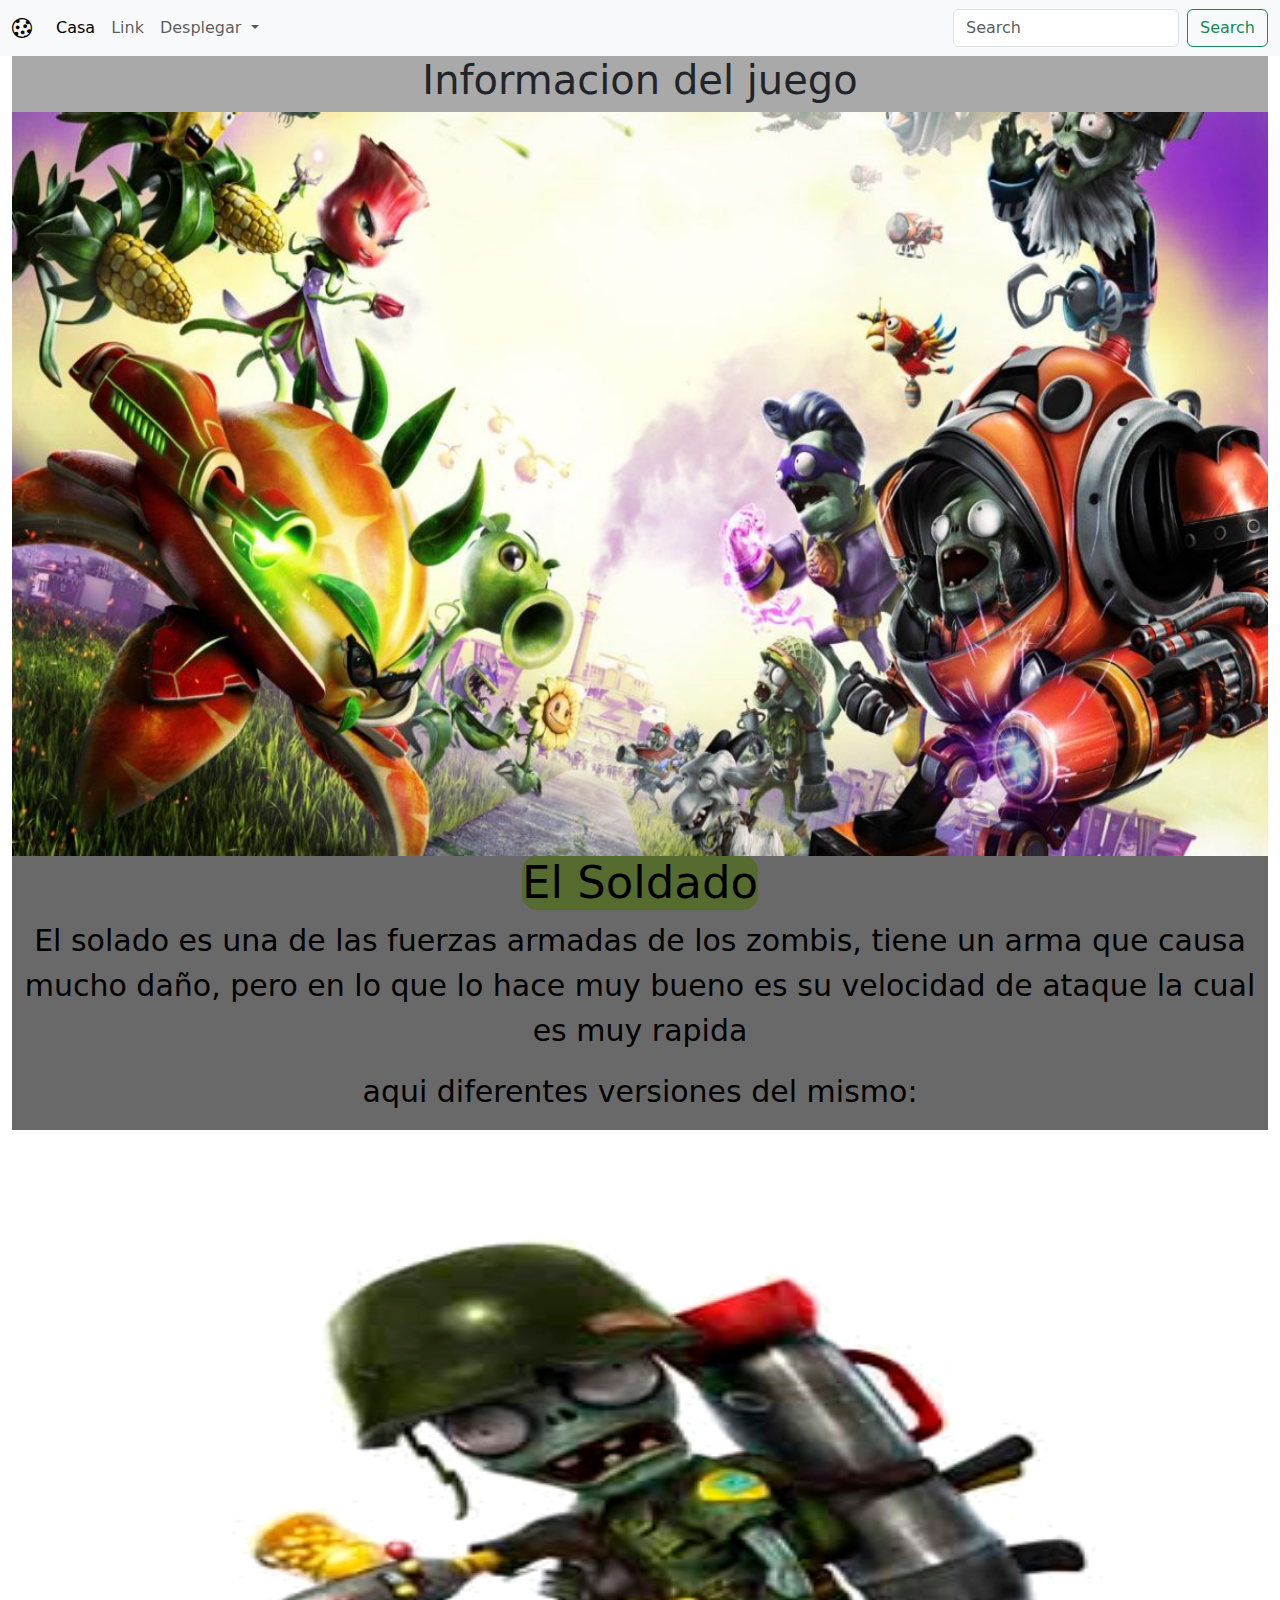
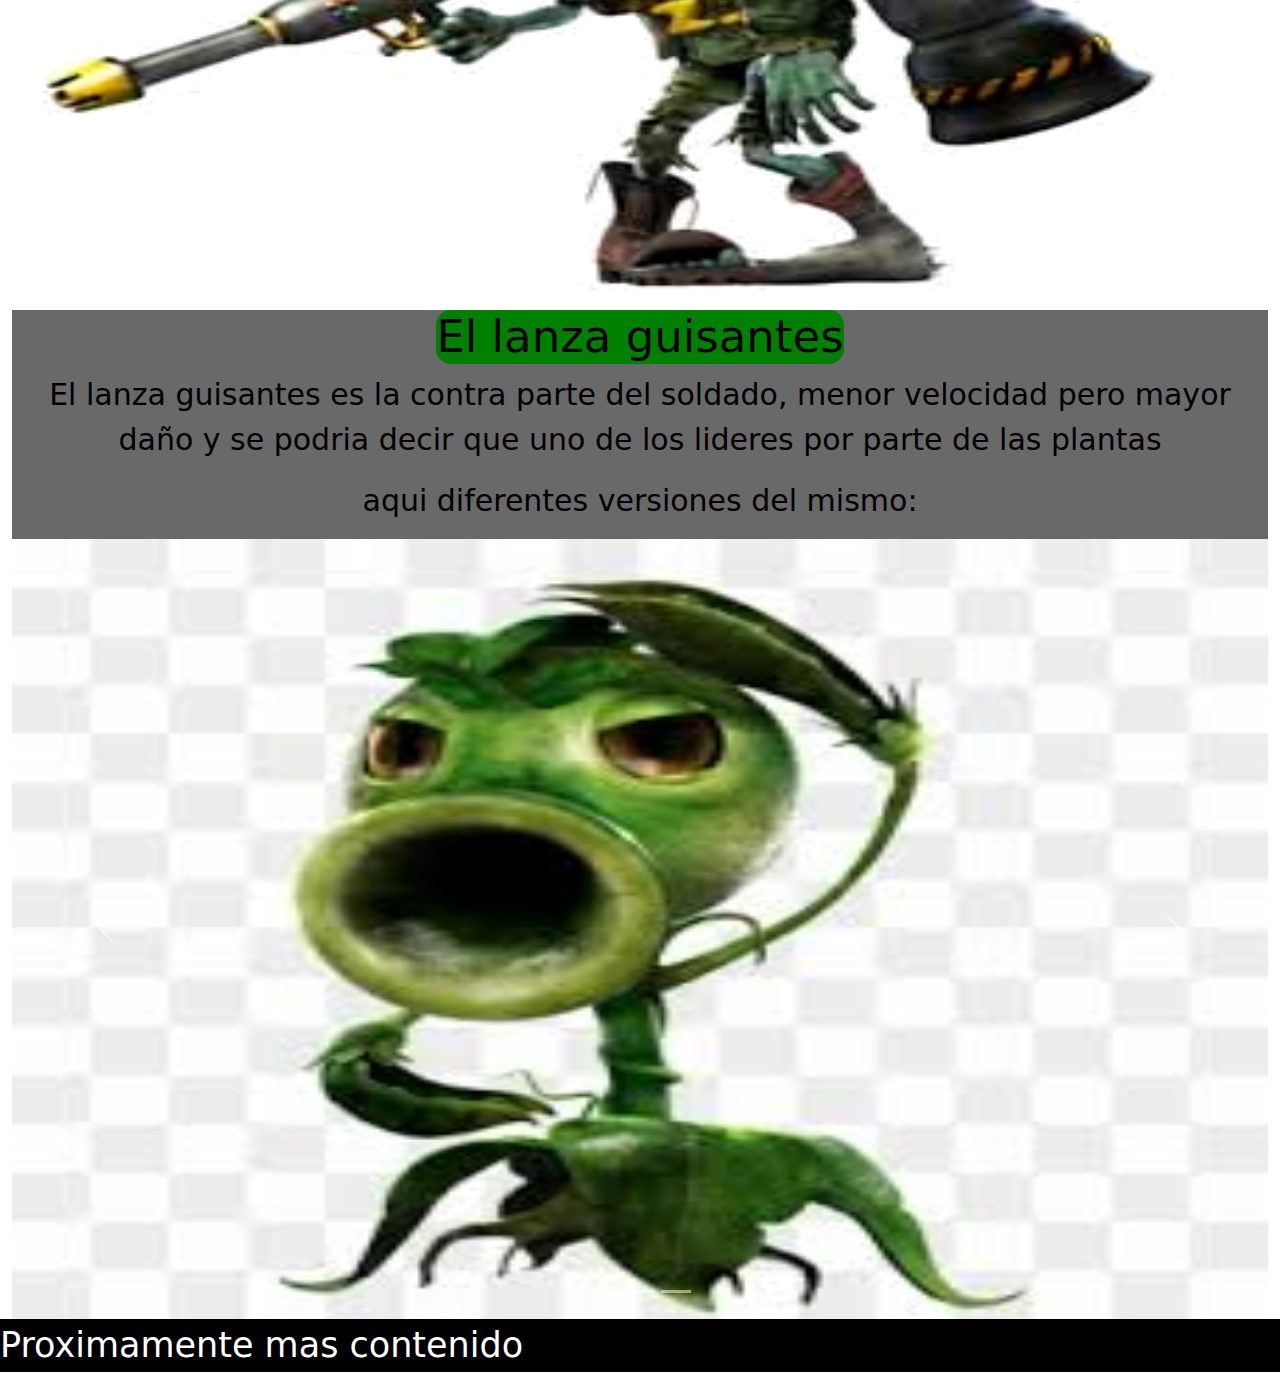
<file: trabajo pre-entrega 1/index.html>
<!DOCTYPE html>
<html lang="en">
<head>
    <meta charset="UTF-8">
    <meta name="viewport" content="width=device-width, initial-scale=1.0">
    <link href="https://cdn.jsdelivr.net/npm/bootstrap@5.3.3/dist/css/bootstrap.min.css" rel="stylesheet" integrity="sha384-QWTKZyjpPEjISv5WaRU9OFeRpok6YctnYmDr5pNlyT2bRjXh0JMhjY6hW+ALEwIH" crossorigin="anonymous">
    <link rel="stylesheet" href="https://cdn.jsdelivr.net/npm/bootstrap-icons@1.11.3/font/bootstrap-icons.min.css">
    <link rel="stylesheet" href="css/style.css">
    <title>Pagina 1</title>
</head>

<body>
    
    <header>
        <nav class="navbar navbar-expand-lg bg-body-tertiary">
            <div class="container-fluid">
              <a class="navbar-brand" href="#"><i class="bi bi-cookie"></i></a>
              <button class="navbar-toggler" type="button" data-bs-toggle="collapse" data-bs-target="#navbarSupportedContent" aria-controls="navbarSupportedContent" aria-expanded="false" aria-label="Toggle navigation">
                <span class="navbar-toggler-icon"></span>
              </button>
              <div class="collapse navbar-collapse" id="navbarSupportedContent">
                <ul class="navbar-nav me-auto mb-2 mb-lg-0">
                  <li class="nav-item">
                    <a class="nav-link active" aria-current="page" href="#">Casa</a>
                  </li>
                  <li class="nav-item">
                    <a class="nav-link" href="#">Link</a>
                  </li>
                  <li class="nav-item dropdown">
                    <a class="nav-link dropdown-toggle" href="#" role="button" data-bs-toggle="dropdown" aria-expanded="false">
                      Desplegar
                    </a>
                    <ul class="dropdown-menu">
                      <li><a class="dropdown-item" href="#">Opciones</a></li>
                      <li><a class="dropdown-item" href="#">Otras opciones</a></li>
                      <li><hr class="dropdown-divider"></li>
                      <li><a class="dropdown-item" href="#">Saber mas</a></li>
                    </ul>
                  </li>
                  <li class="nav-item">
                    <a class="nav-link disabled" aria-disabled="true"></a>
                  </li>
                </ul>
                <form class="d-flex" role="search">
                  <input class="form-control me-2" type="search" placeholder="Search" aria-label="Search">
                  <button class="btn btn-outline-success" type="submit">Search</button>
                </form>
              </div>
            </div>
          </nav>
    </header>

    <main class="container-fluid">
       
        <section class="tiulo_imegen">
         
         <h1>Informacion del juego</h1>
        <img src="images/pvz portada.jpg" alt="">
        </section>

        <section class="soldado">
          <h2>El Soldado</h2>
          <p>El solado es una de las fuerzas armadas de los zombis, tiene un arma que causa mucho daño, pero en lo que lo hace muy bueno es su velocidad de ataque la cual es muy rapida</p>
          <p>aqui diferentes versiones del mismo:</p>
        </section>

        <section>
          <div id="carouselExample" class="carousel slide">
            <div class="carousel-inner">
              <div class="carousel-item active">
                <img src="images/soldado-1.webp" class="d-block w-100" alt="...">
              </div>
              <div class="carousel-item">
                <img src="images/soldado_2.jpg" class="d-block w-100" alt="...">
              </div>
              <div class="carousel-item">
                <img src="images/soldado_3.jpg" class="d-block w-100" alt="...">
              </div>
            </div>
            <button class="carousel-control-prev" type="button" data-bs-target="#carouselExample" data-bs-slide="prev">
              <span class="carousel-control-prev-icon" aria-hidden="true"></span>
              <span class="visually-hidden">Previous</span>
            </button>
            <button class="carousel-control-next" type="button" data-bs-target="#carouselExample" data-bs-slide="next">
              <span class="carousel-control-next-icon" aria-hidden="true"></span>
              <span class="visually-hidden">Next</span>
            </button>
          </div>
        </section>

        <section class="guisante">
          <h2>El lanza guisantes</h2>
          <p>El lanza guisantes es la contra parte del soldado, menor velocidad pero mayor daño y se podria decir que uno de los lideres por parte de las plantas</p>
          <p>aqui diferentes versiones del mismo:</p>
        </section>

        <section>
          <div id="carouselExampleCaptions" class="carousel slide">
            <div class="carousel-indicators">
              <button type="button" data-bs-target="#carouselExampleCaptions" data-bs-slide-to="0" class="active" aria-current="true" aria-label="Slide 1"></button>
              <button type="button" data-bs-target="#carouselExampleCaptions" data-bs-slide-to="1" aria-label="Slide 2"></button>
              <button type="button" data-bs-target="#carouselExampleCaptions" data-bs-slide-to="2" aria-label="Slide 3"></button>
            </div>
            <div class="carousel-inner">
              <div class="carousel-item active">
                <img src="images/lanza_guisantes_1.jpg" class="d-block w-100" alt="...">
                <div class="carousel-caption d-none d-md-block">
                </div>
              </div>
              <div class="carousel-item">
                <img src="images/lanza_guisantes_2.jpg" class="d-block w-100" alt="...">
                <div class="carousel-caption d-none d-md-block">
                </div>
              </div>
              <div class="carousel-item">
                <img src="images/lanza_guisantes_3.gif" class="d-block w-100" alt="...">
                <div class="carousel-caption d-none d-md-block">
                </div>
              </div>
            </div>
            <button class="carousel-control-prev" type="button" data-bs-target="#carouselExampleCaptions" data-bs-slide="prev">
              <span class="carousel-control-prev-icon" aria-hidden="true"></span>
              <span class="visually-hidden">Previous</span>
            </button>
            <button class="carousel-control-next" type="button" data-bs-target="#carouselExampleCaptions" data-bs-slide="next">
              <span class="carousel-control-next-icon" aria-hidden="true"></span>
              <span class="visually-hidden">Next</span>
            </button>
          </div>
        </section>

    </main>

    <footer>
       <p>Proximamente mas contenido</p>
    </footer>






    <script src="https://cdn.jsdelivr.net/npm/bootstrap@5.3.3/dist/js/bootstrap.bundle.min.js" integrity="sha384-YvpcrYf0tY3lHB60NNkmXc5s9fDVZLESaAA55NDzOxhy9GkcIdslK1eN7N6jIeHz" crossorigin="anonymous"></script>

</body>



</html>
</file>
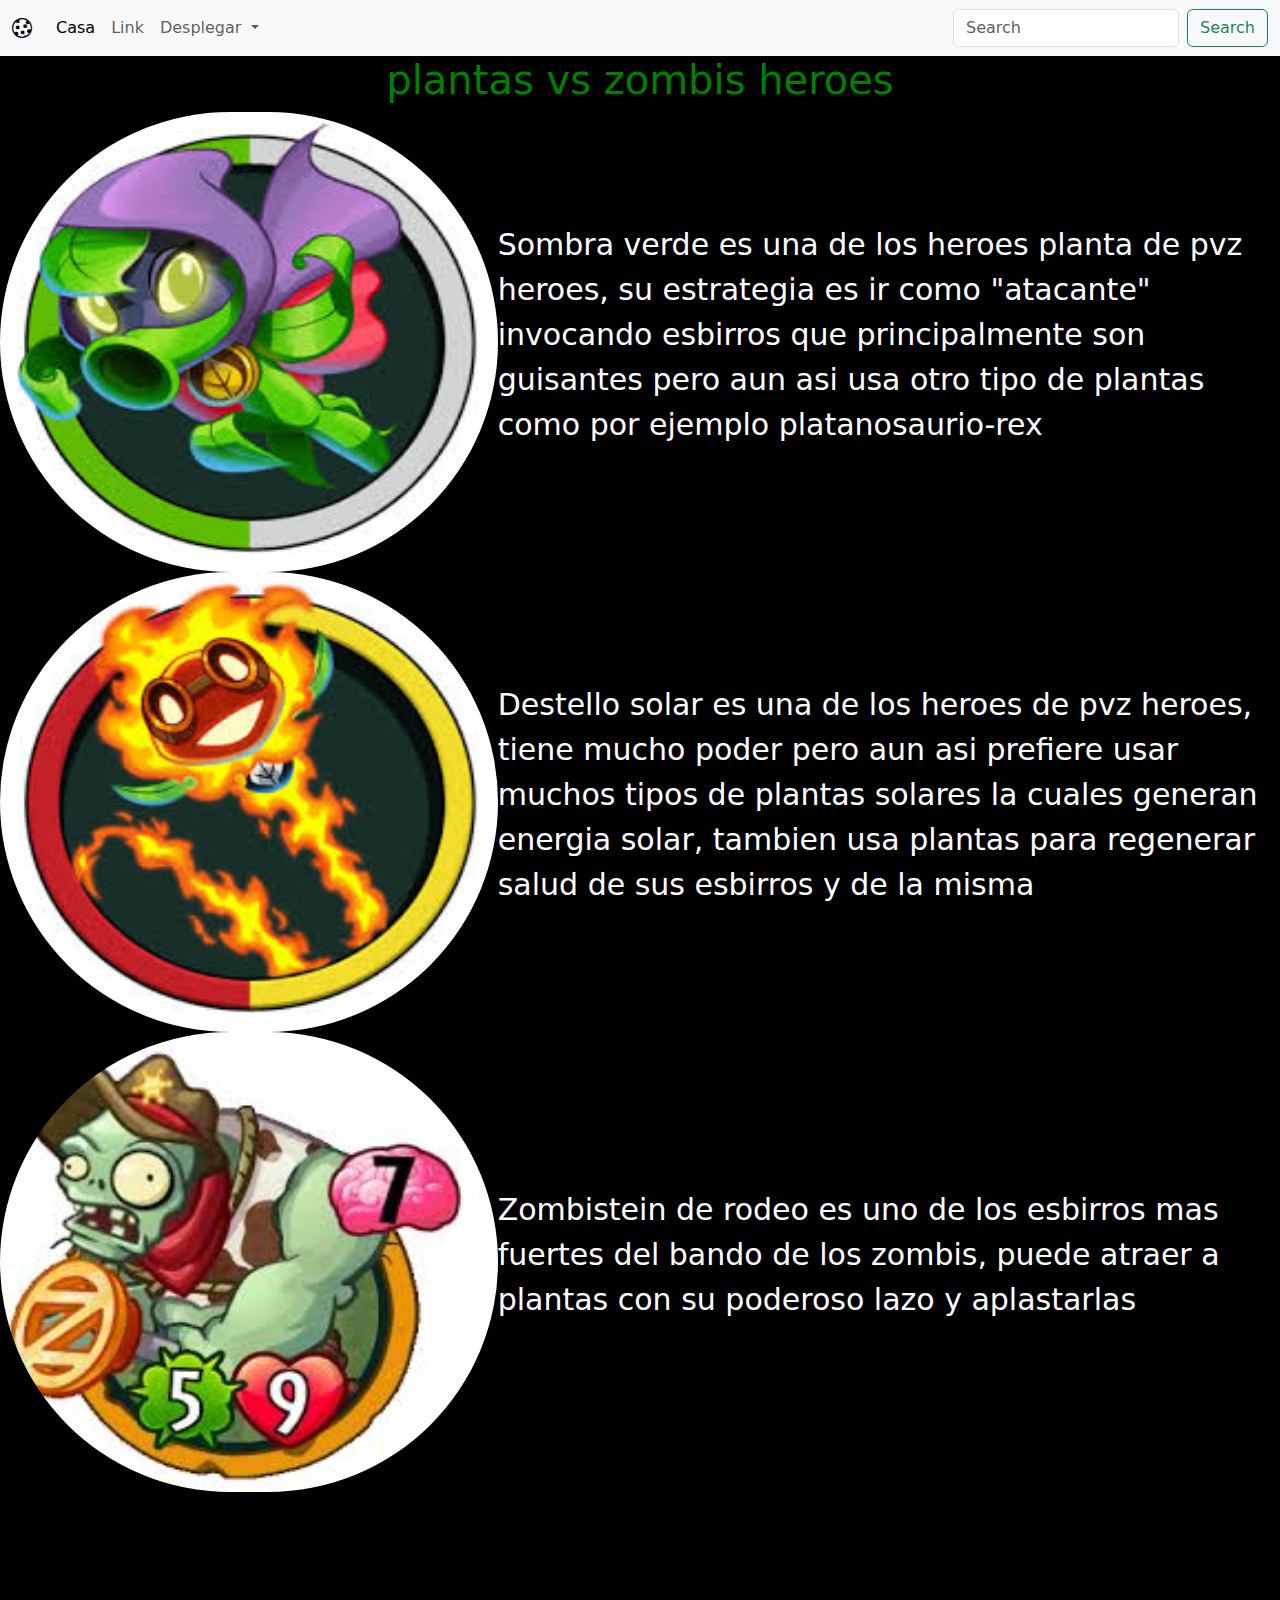
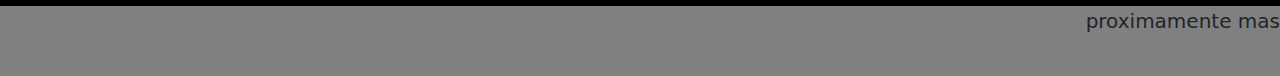
<file: trabajo pre-entrega 3/index.html>
<!DOCTYPE html>
<html lang="en">
<head>
    <meta charset="UTF-8">
    <meta name="viewport" content="width=device-width, initial-scale=1.0">
    <link href="https://cdn.jsdelivr.net/npm/bootstrap@5.3.3/dist/css/bootstrap.min.css" rel="stylesheet" integrity="sha384-QWTKZyjpPEjISv5WaRU9OFeRpok6YctnYmDr5pNlyT2bRjXh0JMhjY6hW+ALEwIH" crossorigin="anonymous">
    <link rel="stylesheet" href="https://cdn.jsdelivr.net/npm/bootstrap-icons@1.11.3/font/bootstrap-icons.min.css">
    <link rel="stylesheet" href="css/style.css">
    <title>Pagina 3</title>
</head>
<body>
    <header>
      <nav class="navbar navbar-expand-lg bg-body-tertiary">
        <div class="container-fluid">
          <a class="navbar-brand" href="#"><i class="bi bi-cookie"></i></a>
          <button class="navbar-toggler" type="button" data-bs-toggle="collapse" data-bs-target="#navbarSupportedContent" aria-controls="navbarSupportedContent" aria-expanded="false" aria-label="Toggle navigation">
            <span class="navbar-toggler-icon"></span>
          </button>
          <div class="collapse navbar-collapse" id="navbarSupportedContent">
            <ul class="navbar-nav me-auto mb-2 mb-lg-0">
              <li class="nav-item">
                <a class="nav-link active" aria-current="page" href="#">Casa</a>
              </li>
              <li class="nav-item">
                <a class="nav-link" href="#">Link</a>
              </li>
              <li class="nav-item dropdown">
                <a class="nav-link dropdown-toggle" href="#" role="button" data-bs-toggle="dropdown" aria-expanded="false">
                  Desplegar
                </a>
                <ul class="dropdown-menu">
                  <li><a class="dropdown-item" href="#">Opciones</a></li>
                  <li><a class="dropdown-item" href="#">Otras opciones</a></li>
                  <li><hr class="dropdown-divider"></li>
                  <li><a class="dropdown-item" href="#">Saber mas</a></li>
                </ul>
              </li>
              <li class="nav-item">
                <a class="nav-link disabled" aria-disabled="true"></a>
              </li>
            </ul>
            <form class="d-flex" role="search">
              <input class="form-control me-2" type="search" placeholder="Search" aria-label="Search">
              <button class="btn btn-outline-success" type="submit">Search</button>
            </form>
          </div>
        </div>
      </nav>
    </header>

    <main>
      <section class="titulo">
      <h1>plantas vs zombis heroes</h1>
      </section>
      
      <section class="lanzaguisantes_heroe">

      <img src="images/sombra_verde.jpg" alt="">

      <p>Sombra verde es una de los heroes planta de pvz heroes, su estrategia es ir como "atacante" invocando esbirros que principalmente son guisantes pero aun asi usa otro tipo de plantas como por ejemplo platanosaurio-rex </p>
    </section>

      <section class="destellosolar_heroe">
        
        <img src="images/destello_solar.jpg" alt="">

        <p>Destello solar es una de los heroes de pvz heroes, tiene mucho poder pero aun asi prefiere usar muchos tipos de plantas solares la cuales generan energia solar, tambien usa plantas para regenerar salud de sus esbirros y de la misma</p>
      </section>

      <section class="zombigigante">
        
        <img src="images/zombi_gigante.jpg" alt="">

        <p>Zombistein de rodeo es uno de los esbirros mas fuertes del bando de los zombis, puede atraer a plantas con su poderoso lazo y aplastarlas</p>
      </section>

    </main>

    <footer>
       <p>proximamente mas</p>
    </footer>

    <script src="https://cdn.jsdelivr.net/npm/bootstrap@5.3.3/dist/js/bootstrap.bundle.min.js" integrity="sha384-YvpcrYf0tY3lHB60NNkmXc5s9fDVZLESaAA55NDzOxhy9GkcIdslK1eN7N6jIeHz" crossorigin="anonymous"></script>
</body>
</html>
</file>
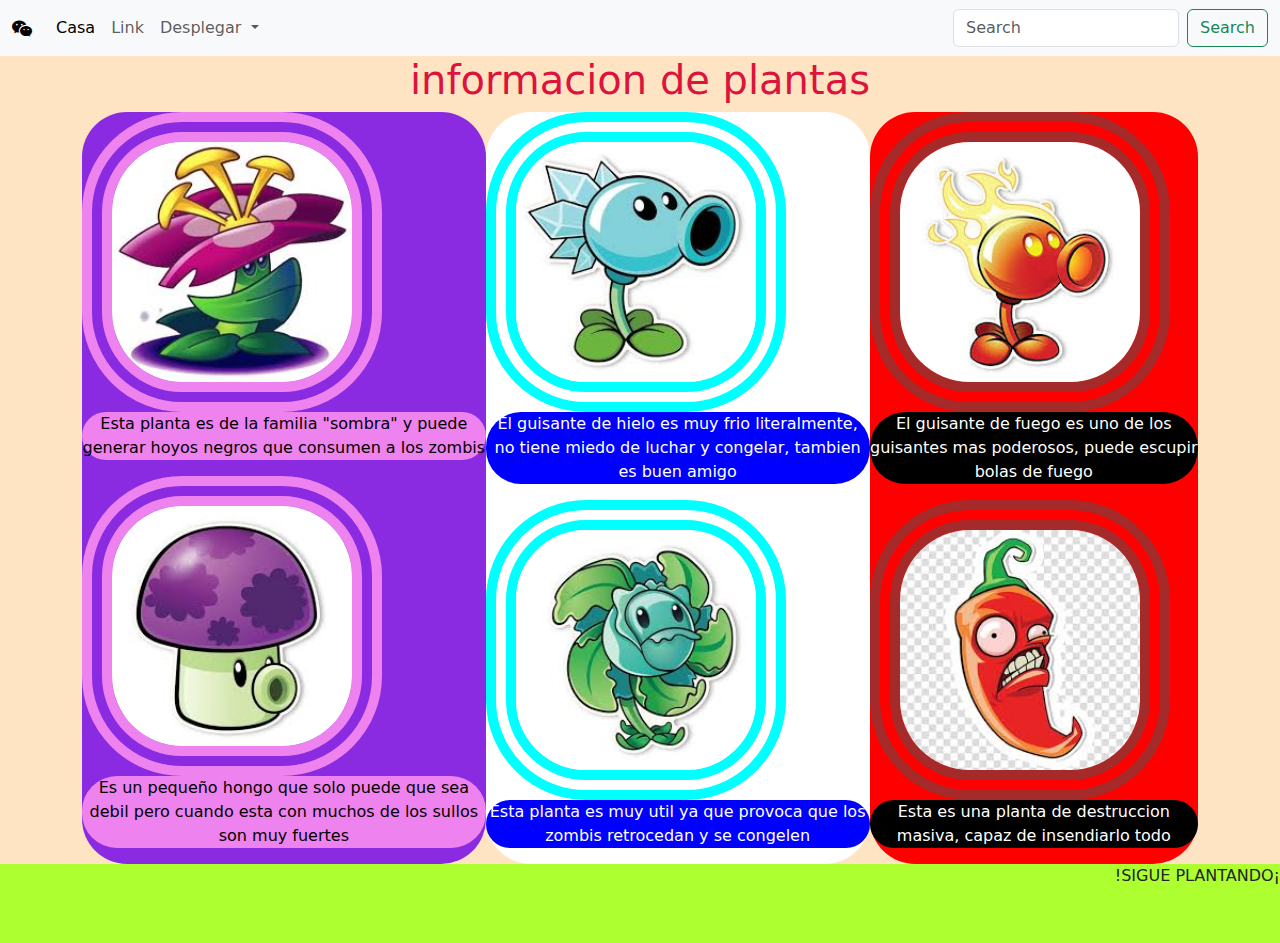
<file: trabajo pre-entrega 4/index.html>
<!DOCTYPE html>
<html lang="en">
<head>
    <meta charset="UTF-8">
    <meta name="viewport" content="width=device-width, initial-scale=1.0">
    <link href="https://cdn.jsdelivr.net/npm/bootstrap@5.3.3/dist/css/bootstrap.min.css" rel="stylesheet" integrity="sha384-QWTKZyjpPEjISv5WaRU9OFeRpok6YctnYmDr5pNlyT2bRjXh0JMhjY6hW+ALEwIH" crossorigin="anonymous">
    <link rel="stylesheet" href="https://cdn.jsdelivr.net/npm/bootstrap-icons@1.11.3/font/bootstrap-icons.min.css">
    <link rel="stylesheet" href="css/style.css">
    <title>Pagina 4</title>
</head>

<body>
    <header>
        <nav class="navbar navbar-expand-lg bg-body-tertiary">
            <div class="container-fluid">
              <a class="navbar-brand" href="#"><i class="bi bi-wechat"></i></a>
              <button class="navbar-toggler" type="button" data-bs-toggle="collapse" data-bs-target="#navbarSupportedContent" aria-controls="navbarSupportedContent" aria-expanded="false" aria-label="Toggle navigation">
                <span class="navbar-toggler-icon"></span>
              </button>
              <div class="collapse navbar-collapse" id="navbarSupportedContent">
                <ul class="navbar-nav me-auto mb-2 mb-lg-0">
                  <li class="nav-item">
                    <a class="nav-link active" aria-current="page" href="#">Casa</a>
                  </li>
                  <li class="nav-item">
                    <a class="nav-link" href="#">Link</a>
                  </li>
                  <li class="nav-item dropdown">
                    <a class="nav-link dropdown-toggle" href="#" role="button" data-bs-toggle="dropdown" aria-expanded="false">
                      Desplegar
                    </a>
                    <ul class="dropdown-menu">
                      <li><a class="dropdown-item" href="#">Opciones</a></li>
                      <li><a class="dropdown-item" href="#">Otras opciones</a></li>
                      <li><hr class="dropdown-divider"></li>
                      <li><a class="dropdown-item" href="#">Saber mas</a></li>
                    </ul>
                  </li>
                  <li class="nav-item">
                    <a class="nav-link disabled" aria-disabled="true"></a>
                  </li>
                </ul>
                <form class="d-flex" role="search">
                  <input class="form-control me-2" type="search" placeholder="Search" aria-label="Search">
                  <button class="btn btn-outline-success" type="submit">Search</button>
                </form>
              </div>
            </div>
          </nav>
    </header>

    <main>

        <section class="titulo">
 
        <h1>informacion de plantas</h1>
    
        </section>

    <section class="container">

        <section class="venenoso">
            <img src="images/coveirosa.jpg" alt="">
            <p>Esta planta es de la familia "sombra" y puede generar hoyos negros que consumen a los zombis</p>

            <img src="images/hongo_pequeño.jpg" alt="">
            <p>Es un pequeño hongo que solo puede que sea debil pero cuando esta con muchos de los sullos son muy fuertes </p>
        </section>

        <section class="hielo">
          <img src="images/guisante_congelado.jpg" alt="">
          <p>El guisante de hielo es muy frio literalmente, no tiene miedo de luchar y congelar, tambien es buen amigo</p>

          <img src="images/uracol.jpg" alt="">
          <p>Esta planta es muy util ya que provoca que los zombis retrocedan y se congelen </p>
      </section>

      <section class="fuego">
        <img src="images/guisante_de_fuego.jpg" alt="">
        <p>El guisante de fuego es uno de los guisantes mas poderosos, puede escupir bolas de fuego </p>

        <img src="images/jalapeño.jpg" alt="">
        <p>Esta es una planta de destruccion masiva, capaz de insendiarlo todo </p>
    </section>

    </section>

    </main>

    <footer>
         !SIGUE PLANTANDO¡
    </footer>

    <script src="https://cdn.jsdelivr.net/npm/bootstrap@5.3.3/dist/js/bootstrap.bundle.min.js" integrity="sha384-YvpcrYf0tY3lHB60NNkmXc5s9fDVZLESaAA55NDzOxhy9GkcIdslK1eN7N6jIeHz" crossorigin="anonymous"></script>
    
</body>
</html>
</file>
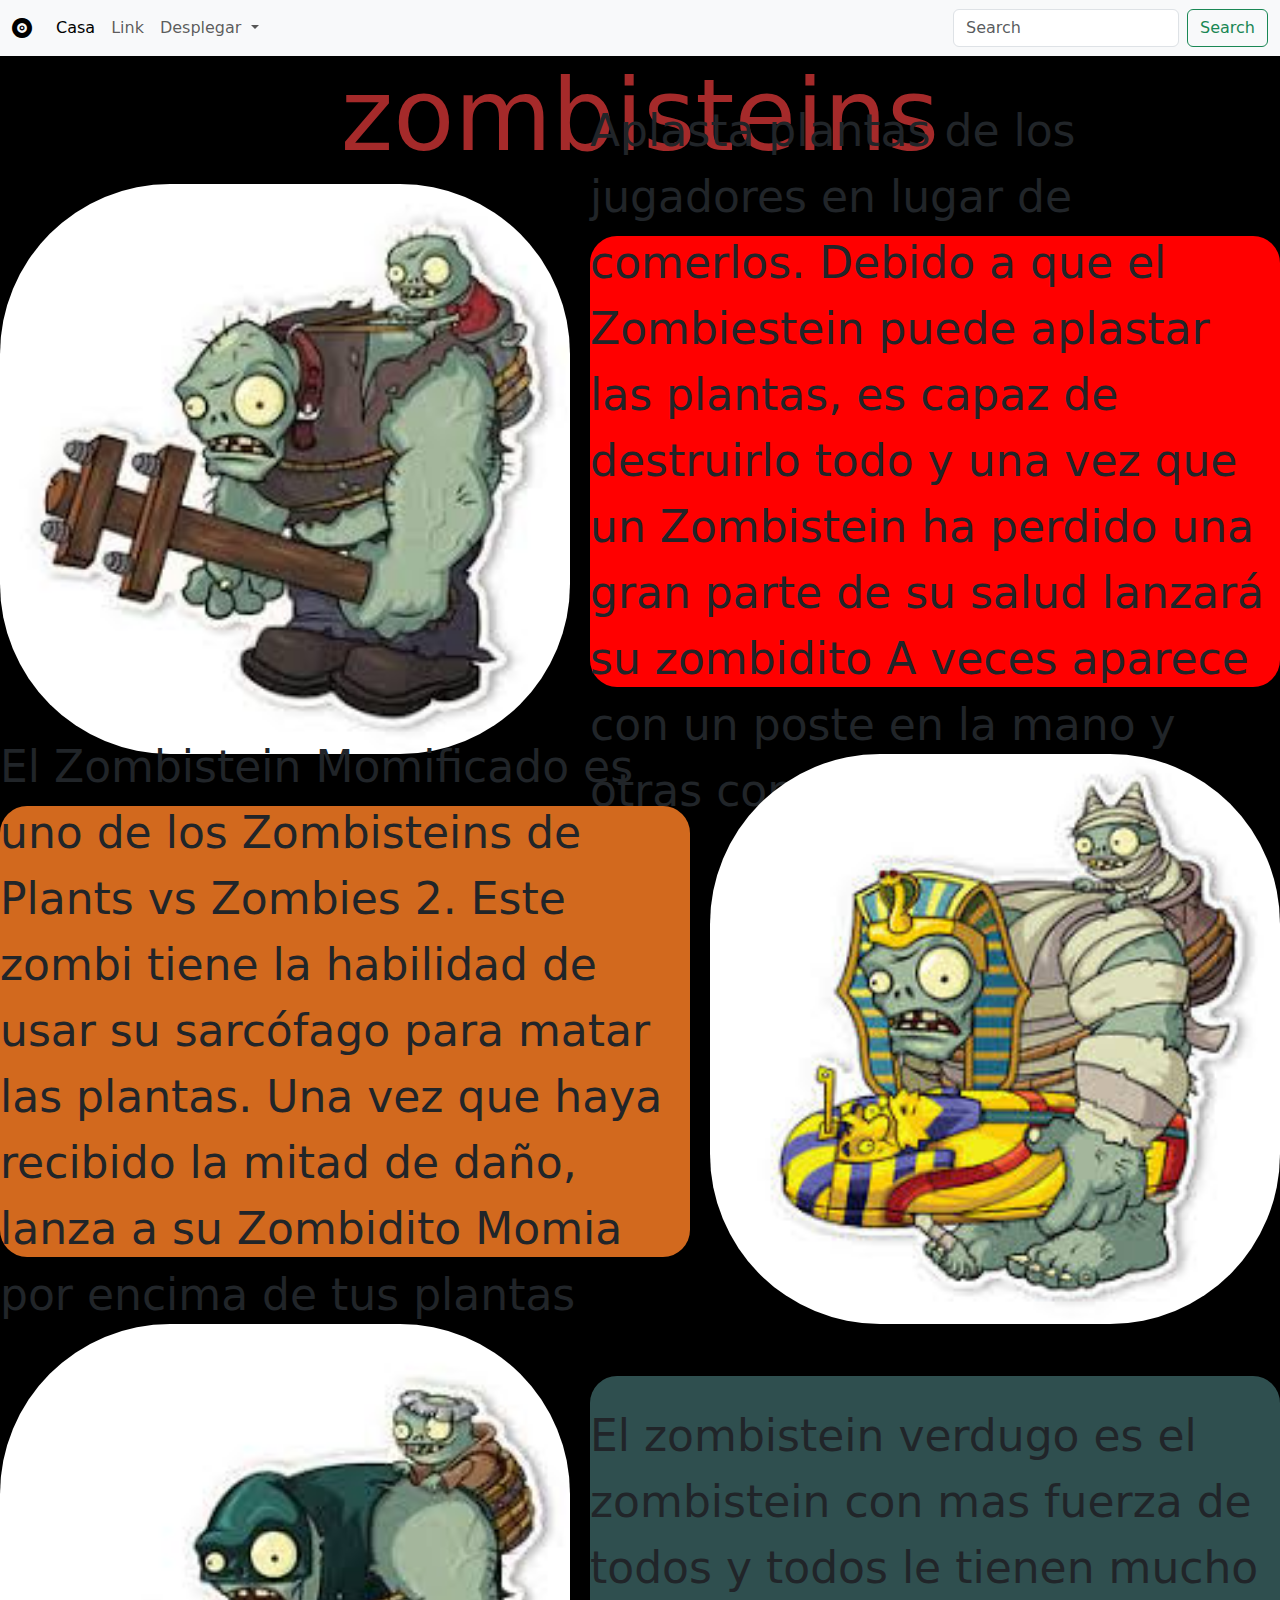
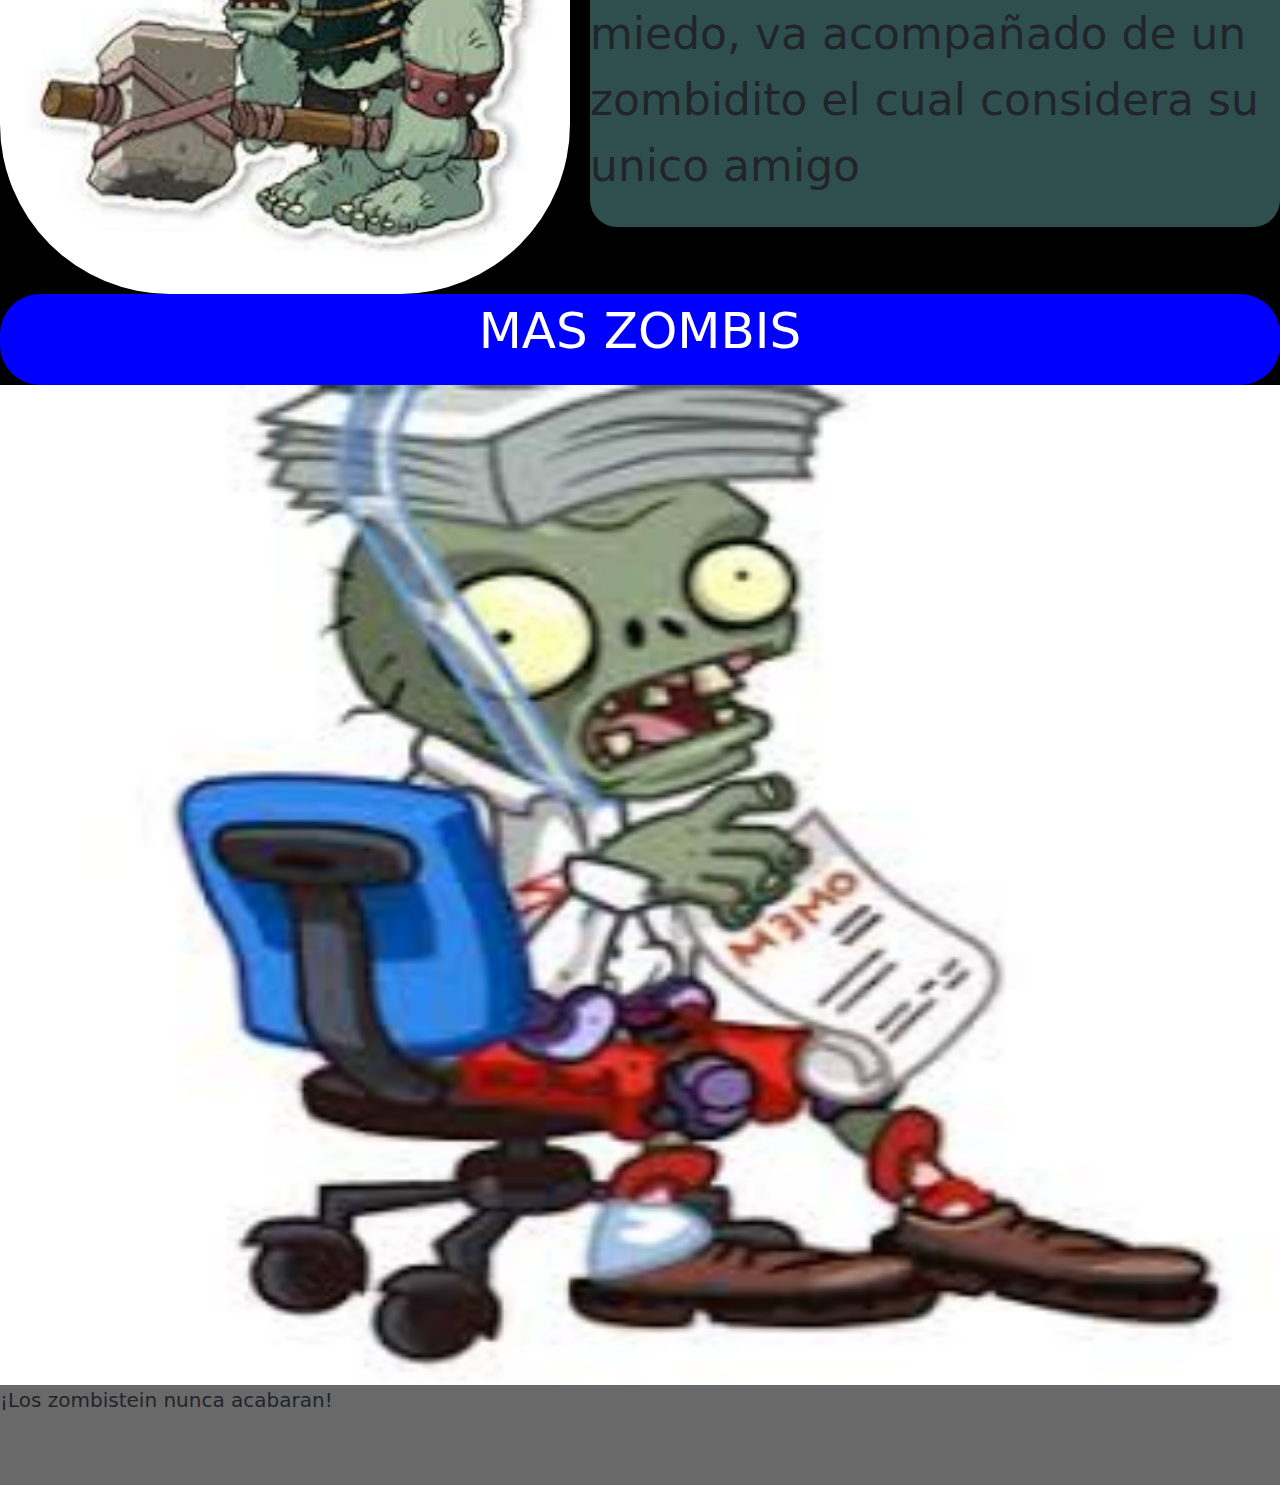
<file: trabajo pre_entrega 5/index.html>
<!DOCTYPE html>
<html lang="en">
<head>
    <meta charset="UTF-8">
    <meta name="viewport" content="width=device-width, initial-scale=1.0">
    <link href="https://cdn.jsdelivr.net/npm/bootstrap@5.3.3/dist/css/bootstrap.min.css" rel="stylesheet" integrity="sha384-QWTKZyjpPEjISv5WaRU9OFeRpok6YctnYmDr5pNlyT2bRjXh0JMhjY6hW+ALEwIH" crossorigin="anonymous">
    <link rel="stylesheet" href="https://cdn.jsdelivr.net/npm/bootstrap-icons@1.11.3/font/bootstrap-icons.min.css">
    <link rel="stylesheet" href="css/style.css">
    <title>Pagina 5</title>
</head>

<body>
    <header>
        <nav class="navbar navbar-expand-lg bg-body-tertiary">
            <div class="container-fluid">
              <a class="navbar-brand" href="#"><i class="bi bi-vinyl-fill"></i></a>
              <button class="navbar-toggler" type="button" data-bs-toggle="collapse" data-bs-target="#navbarSupportedContent" aria-controls="navbarSupportedContent" aria-expanded="false" aria-label="Toggle navigation">
                <span class="navbar-toggler-icon"></span>
              </button>
              <div class="collapse navbar-collapse" id="navbarSupportedContent">
                <ul class="navbar-nav me-auto mb-2 mb-lg-0">
                  <li class="nav-item">
                    <a class="nav-link active" aria-current="page" href="#">Casa</a>
                  </li>
                  <li class="nav-item">
                    <a class="nav-link" href="#">Link</a>
                  </li>
                  <li class="nav-item dropdown">
                    <a class="nav-link dropdown-toggle" href="#" role="button" data-bs-toggle="dropdown" aria-expanded="false">
                      Desplegar
                    </a>
                    <ul class="dropdown-menu">
                      <li><a class="dropdown-item" href="#">Opciones</a></li>
                      <li><a class="dropdown-item" href="#">Otras opciones</a></li>
                      <li><hr class="dropdown-divider"></li>
                      <li><a class="dropdown-item" href="#">Saber mas</a></li>
                    </ul>
                  </li>
                  <li class="nav-item">
                    <a class="nav-link disabled" aria-disabled="true"></a>
                  </li>
                </ul>
                <form class="d-flex" role="search">
                  <input class="form-control me-2" type="search" placeholder="Search" aria-label="Search">
                  <button class="btn btn-outline-success" type="submit">Search</button>
                </form>
              </div>
            </div>
          </nav>
    </header>

    <main>

      <section class="titulo">

        <h1>zombisteins</h1>
    
      </section>

        <section class="zombistein_normal">
            <img src="images/zombistein_normal.jpg" alt="">

            <p>Aplasta plantas de los jugadores en lugar de comerlos. Debido a que el Zombiestein puede aplastar las plantas, es capaz de destruirlo todo y una vez que un Zombistein ha perdido una gran parte de su salud lanzará su zombidito A veces aparece con un poste en la mano y otras con una señal</p>

        </section>

        <section class="zombistein_egipsio">
            
            <p>El Zombistein Momificado es uno de los Zombisteins de Plants vs Zombies 2. Este zombi tiene la habilidad de usar su sarcófago para matar las plantas. Una vez que haya recibido la mitad de daño, lanza a su Zombidito Momia por encima de tus plantas</p>
            
            <img src="images/zombistein_egipsio.jpg" alt="">

        </section>

        <section class="zombistein_medieval">
            <img src="images/zombistein_berdugo.jpg" alt="">

            <p>El zombistein verdugo es el zombistein con mas fuerza de todos y todos le tienen mucho miedo, va acompañado de un zombidito el cual considera su unico amigo</p>

        </section>

        <section class="mas_zombis">
            <p> MAS ZOMBIS</p>
        </section>

        <section>
            <div id="carouselExample" class="carousel slide">
                <div class="carousel-inner">
                  <div class="carousel-item active">
                    <img src="images/zombi_1.jpg" class="d-block w-100" alt="...">
                  </div>
                  <div class="carousel-item">
                    <img src="images/zombi_2.jpg" class="d-block w-100" alt="...">
                  </div>
                  <div class="carousel-item">
                    <img src="images/zombi_3.jpg" class="d-block w-100" alt="...">
                  </div>
                </div>
                <button class="carousel-control-prev" type="button" data-bs-target="#carouselExample" data-bs-slide="prev">
                  <span class="carousel-control-prev-icon" aria-hidden="true"></span>
                  <span class="visually-hidden">Previous</span>
                </button>
                <button class="carousel-control-next" type="button" data-bs-target="#carouselExample" data-bs-slide="next">
                  <span class="carousel-control-next-icon" aria-hidden="true"></span>
                  <span class="visually-hidden">Next</span>
                </button>
              </div>
        </section>

    </main>

    <footer>
        <p>¡Los zombistein nunca acabaran!</p>
    </footer>
    

    <script src="https://cdn.jsdelivr.net/npm/bootstrap@5.3.3/dist/js/bootstrap.bundle.min.js" integrity="sha384-YvpcrYf0tY3lHB60NNkmXc5s9fDVZLESaAA55NDzOxhy9GkcIdslK1eN7N6jIeHz" crossorigin="anonymous"></script>

</body>
</html>
</file>
<file: trabajo pre-entrega 1/css/style.css>
.tiulo_imegen{

    display: flex;

    flex-direction: column;

    justify-content: center;

    align-items: center;

    width: 100%;

    height: 800px;

    background-color: darkgray;

}

.tiulo_imegen img{

    display: flex;

    flex-direction: column;

    justify-content: center;

    align-items: center;

    width: 100%;

    height: 745px;

    background-color: darkgray;

}

.soldado{

    background-color: dimgray;

    display: flex;

    flex-direction: column;

    justify-content: center;

    align-items: center;

    font-size: 30px;
}

.soldado p{

    text-align: center;

    color: black;

    transition: 1s;
}

.soldado p:hover{

    color: red;


}



.soldado h2{

    font-size: 45px;

    color: black;

    background-color: darkolivegreen;

    border-radius: 15px;

    transition: 1s;
}

.soldado h2:hover{
    
    font-size: 59px;

    color: black;

    background-color: darkgreen;

    border-radius: 15px;
}

/*  */

.guisante{

    background-color: dimgray;

    display: flex;

    flex-direction: column;

    justify-content: center;

    align-items: center;

    font-size: 30px;
}

.guisante p{

    text-align: center;

    color: black;

    transition: 1s;
}

.guisante p:hover{

    color: chartreuse;


}


.guisante h2{

    font-size: 45px;

    color: black;

    background-color: green;

    border-radius: 15px;

    transition: 1s;
}

.guisante h2:hover{
    
    font-size: 59px;

    color: black;

    background-color: yellowgreen;

    border-radius: 15px;
}



.carousel-inner, 
.carousel-item{

    width: 100%;

    height: 780px;
}

.carousel-item img{

    width: 100%;

    height: 100%;
}

footer{

    background-color: black;

    color: white;

    font-size: 35px;
}

@media (max-width: 480px){

    .tiulo_imegen img{

        width: 438px;

        height: 756px;

        /* background-color: dimgray; */
    }

}
</file>
<file: trabajo pre-entrega 3/css/style.css>
body{
    background-color: black;
}

main{
    display: flex;

    flex-direction: column;

    height: 1550px;

}

.titulo{

    display: flex;

    justify-content: center;

    align-items: center;

    color: green;

    
}

.lanzaguisantes_heroe{

    display: flex;

    flex-direction: row;
}

.lanzaguisantes_heroe img{

    width: 570px;

    height: 460px;

    border-radius: 230px;
}

.lanzaguisantes_heroe p{

    display: flex;

    justify-content: center;

    align-items: center;

    text-align: start;

    font-size: 30px;

    width: 70%;

    color: white;

    transition: 1s;
}

.lanzaguisantes_heroe p:hover{

    display: flex;

    justify-content: center;

    align-items: center;

    text-align: start;

    font-size: 34px;

    /* width: 70%; */

    color: greenyellow;
}

/*  */

.destellosolar_heroe{

    display: flex;

    flex-direction: row;
}

.destellosolar_heroe img{

    width: 570px;

    height: 460px;

    border-radius: 230px;
}

.destellosolar_heroe p{

    display: flex;

    justify-content: center;

    align-items: center;

    text-align: start;

    font-size: 30px;

    width: 70%;

    color: white;

    transition: 1s;
}

.destellosolar_heroe p:hover{

    display: flex;

    justify-content: center;

    align-items: center;

    text-align: start;

    font-size: 34px;

    /* width: 70%; */

    color: greenyellow;
}

/*  */

.zombigigante{

    display: flex;

    flex-direction: row;
}

.zombigigante img{

    width: 570px;

    height: 460px;

    border-radius: 230px;
}

.zombigigante p{

    display: flex;

    justify-content: center;

    align-items: center;

    text-align: start;

    font-size: 30px;

    width: 70%;

    color: white;

    transition: 1s;
}

.zombigigante p:hover{

    display: flex;

    justify-content: center;

    align-items: center;

    text-align: start;

    font-size: 34px;

    /* width: 70%; */

    color: red;
}


footer{

    display: flex;

    justify-content: end;

    background-color: gray;

    font-size: 20px;

    height: 70px;

}


@media (max-width: 480px){

    main{

        height: 2010px;
    }

    .lanzaguisantes_heroe{

        flex-direction: column;
    }

    .lanzaguisantes_heroe img{

        width: 463px;

        height: 440px
    }

    .lanzaguisantes_heroe p{

        display: flex;

        text-align: center;

        justify-content: center;

        align-items: center;

        text-align: center;

        width: 100%;

        height: 100%;

        font-size: 25px;
    }


    .lanzaguisantes_heroe p:hover{

        display: flex;

        text-align: center;

        justify-content: center;

        align-items: center;

        text-align: center;

        width: 100%;

        height: 100%;

        font-size: 25px;
    }

    /*  */

    .destellosolar_heroe{

        flex-direction: column;
    }

    .destellosolar_heroe img{

        width: 463px;

        height: 440px
    }

    .destellosolar_heroe p{

        display: flex;

        text-align: center;

        justify-content: center;

        align-items: center;

        text-align: center;

        width: 100%;

        height: 100%;

        font-size: 25px;
    }


    .destellosolar_heroe p:hover{

        display: flex;

        text-align: center;

        justify-content: center;

        align-items: center;

        text-align: center;

        width: 100%;

        height: 100%;

        font-size: 25px;
    }

    /*  */

    .zombigigante{

        flex-direction: column;
    }

    .zombigigante img{

        width: 463px;

        height: 440px
    }

    .zombigigante p{

        display: flex;

        text-align: center;

        justify-content: center;

        align-items: center;

        text-align: center;

        width: 100%;

        height: 100%;

        font-size: 25px;
    }


    .zombigigante p:hover{

        display: flex;

        text-align: center;

        justify-content: center;

        align-items: center;

        text-align: center;

        width: 100%;

        height: 100%;

        font-size: 25px;
    }


}
</file>
<file: trabajo pre-entrega 4/css/style.css>
body{
    
    background-color: bisque;
}

main{

    display: flex;

    flex-direction: column;

}

.titulo{

    display: flex;

    flex-direction: column;

    justify-content: center;

    align-items: center;

    color: crimson;
}

.container{

    display: flex;

    flex-direction: row;

}

.venenoso{

    display: flex;

    flex-direction: column;

    background-color: blueviolet;

    border-radius: 45px;
}

.venenoso img{

    width: 300px;

    height: 300px;

    border-radius: 100px;

    border: 30px double violet;

    transition: 1s;
}

.venenoso img:hover{

    width: 410px;

    height: 300px;

    border-radius: 100px;

    border: 30px double violet;
}

.venenoso p{

    display: flex;

    flex-direction: column;

    justify-content: center;

    align-items: center;

    text-align: center;

    color: black;

    background-color: violet;

    border-radius: 35px;
}

/*  */

.hielo{

    display: flex;

    flex-direction: column;

    background-color: white;

    border-radius: 45px;
}

.hielo img{

    width: 300px;

    height: 300px;

    border-radius: 100px;

    border: 30px double aqua;

    transition: 1s;
}

.hielo img:hover{

    width: 410px;

    height: 300px;

    border-radius: 100px;

    border: 30px double aqua;
}

.hielo p{

    display: flex;

    flex-direction: column;

    justify-content: center;

    align-items: center;

    text-align: center;

    color: white;

    background-color: blue;

    border-radius: 35px
}

/*  */

.fuego{

    display: flex;

    flex-direction: column;

    background-color: red;

    border-radius: 45px;
}

.fuego img{

    width: 300px;

    height: 300px;

    border-radius: 100px;

    border: 30px double brown;

    transition: 1s;
}

.fuego img:hover{

    width: 342px;

    height: 300px;

    border-radius: 100px;

    border: 30px double brown;
}

.fuego p{

    display: flex;

    flex-direction: column;

    justify-content: center;

    align-items: center;

    text-align: center;

    color: white;

    background-color: black;

    border-radius: 35px;
}

footer{

    display: flex;

    justify-content: end;

    background-color: greenyellow;

    height: 79px;
}
</file>
<file: trabajo pre_entrega 5/css/style.css>
body{

    background-color: black;
}

.titulo{

    display: flex;

    justify-content: center;

    color: brown;

    
}

.titulo h1{

    font-size: 100px;
}

main{

    display: flex;

    flex-direction: column;
}


.zombistein_normal{

    display: flex;

    flex-direction: row;

    justify-content: center;

    align-items: center;

    gap: 20px;
}

.zombistein_normal p{

    display: flex;

    width: 60%;

    height: 451px;

    font-size: 44px;

    background-color: red;

    border-radius: 27px;

    align-items: center;

    justify-content: center;

}

.zombistein_normal img{

    width: 580px;

    height: 570px;

    border-radius: 170px;
}

/*  */

.zombistein_egipsio{

    display: flex;

    flex-direction: row;

    justify-content: center;

    align-items: center;

    gap: 20px;
}

.zombistein_egipsio p{

    display: flex;

    width: 60%;

    height: 451px;

    font-size: 44px;

    background-color: chocolate;

    border-radius: 27px;

    align-items: center;

    justify-content: center;

}

.zombistein_egipsio img{

    width: 580px;

    height: 570px;

    border-radius: 170px;
}

/*  */

.zombistein_medieval{

    display: flex;

    flex-direction: row;

    justify-content: center;

    align-items: center;

    gap: 20px;
}

.zombistein_medieval p{

    display: flex;

    width: 60%;

    height: 451px;

    font-size: 44px;

    background-color: darkslategrey;

    border-radius: 27px;

    align-items: center;

    justify-content: center;

}

.zombistein_medieval img{

    width: 580px;

    height: 570px;

    border-radius: 170px;
}

.mas_zombis{

    display: flex;

    justify-content: center;

    align-items: center;

    text-align: center;

    color: white;

    background-color: blue;

    border-radius: 40px;

    font-size: 50px;
}

.carousel-inner,
.carousel-item{

    width: 100%;

    height: 1000px;
}

.carousel-item img{

    width: 100%;

    height: 100%;
}

footer{

    background-color: dimgray;

    height: 100px;

    font-size: 20px;
}
</file>
